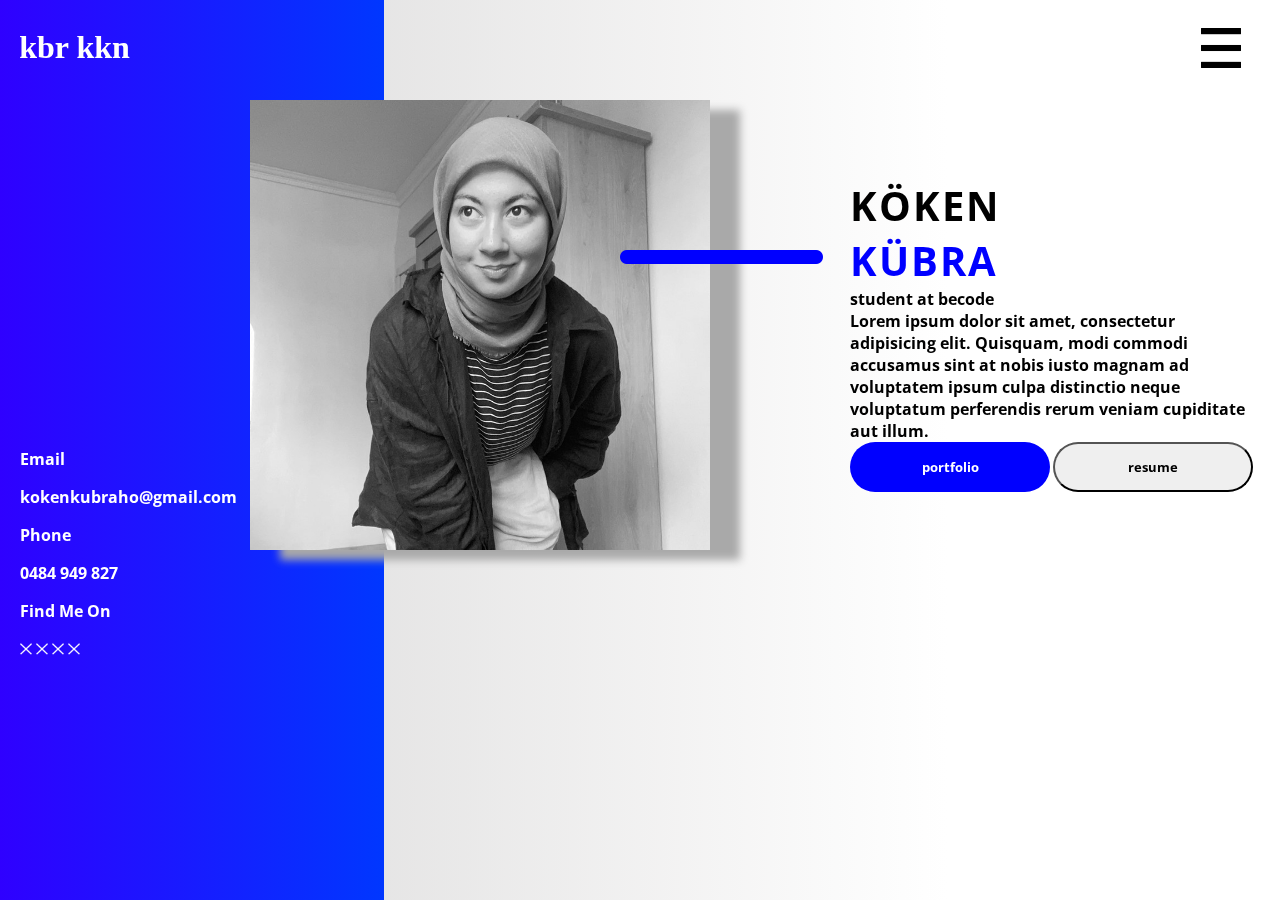
<file: v-card/index.html>
<!DOCTYPE html>
<html lang="en">
<head>
    <meta charset="UTF-8">
    <meta http-equiv="X-UA-Compatible" content="IE=edge">
    <meta name="viewport" content="width=device-width, initial-scale=1.0">
    <link rel="stylesheet" href="style.css">
    <title>V-card</title>
</head>
<body>
    <div id="backgroundB"></div>
    <div id="backgroundW"></div>
    <header>
        <nav>
            <h1>kbr kkn</h1>
            <img src="menu.png" alt="menu" id="menu" >
        </nav>
    </header>
    <img src="IMG-9816.jpg" alt="me" id="me">
    <div class="aboutme">
        
        <div class="myname bolder">KÖKEN</div>
        <div class="myname bolder kubra">KÜBRA</div>
        <div class="study">student at becode</div>
        <div class="text">Lorem ipsum dolor sit amet,
             consectetur adipisicing elit. Quisquam,
              modi commodi accusamus sint at nobis iusto magnam
              ad voluptatem ipsum culpa distinctio neque voluptatum
             perferendis rerum veniam cupiditate aut illum.</div>
        <div class="button"> 
            <button class="btn pf">portfolio</button>
            <button class="btn">resume</button>
        </div>
    </div>
    <div class="contact">
        <p class="bolder">Email</p>
        <p>kokenkubraho@gmail.com</p>
        <P class="bolder">Phone</P>
        <p>0484 949 827</p>
        <P class="bolder">Find Me On</P>
        <div class="socialM">
            <img src="close.png" alt="res" class="close">
            <img src="close.png" alt="res" class="close">
            <img src="close.png" alt="res" class="close">
            <img src="close.png" alt="res" class="close">
        </div>
    </div>
    <img src="rectbleu.png" alt="rect" class="rectbleu">
</body>
</html>
</file>
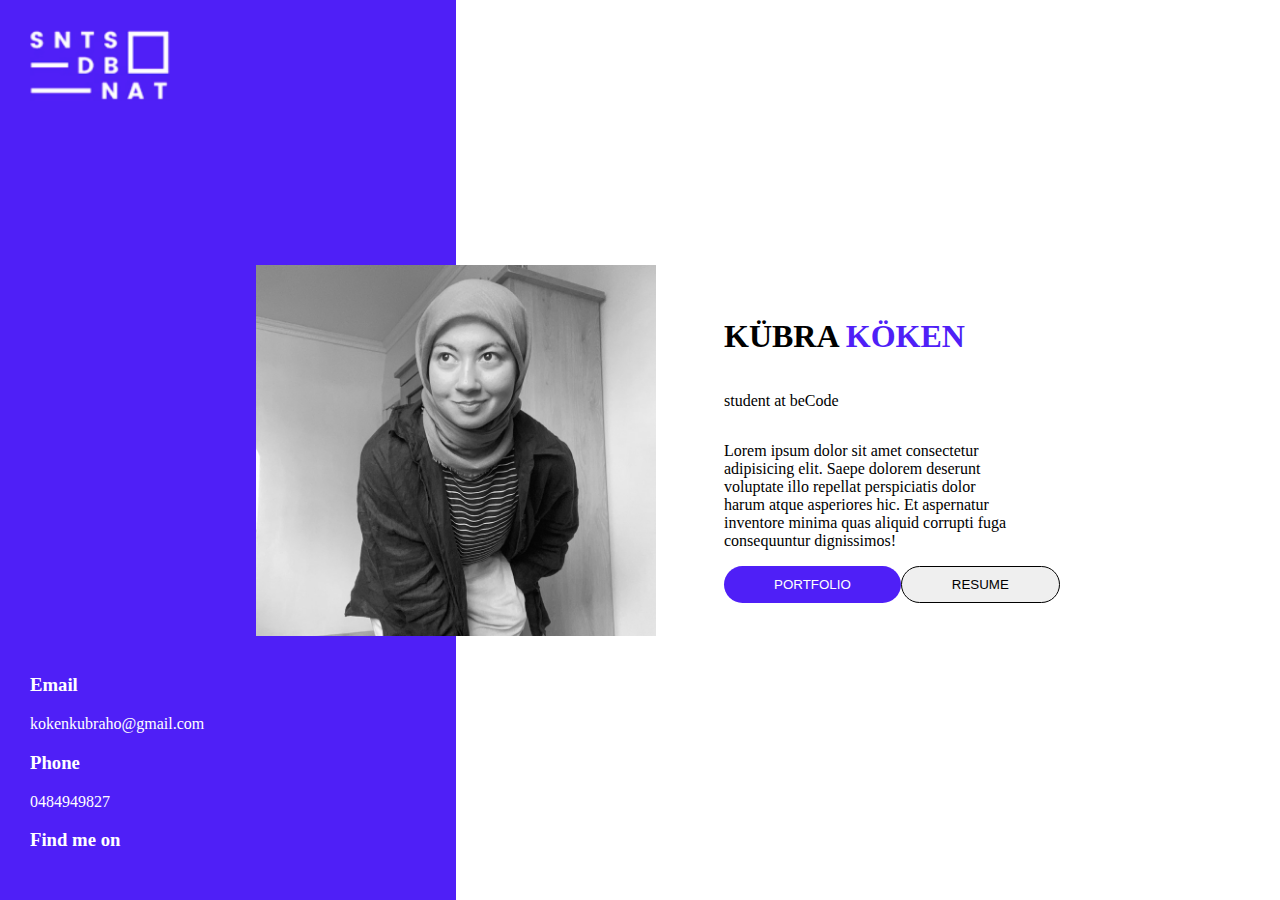
<file: v-cardNew/index.html>
<!DOCTYPE html>
<html lang="en">
<head>
    <meta charset="UTF-8">
    <meta http-equiv="X-UA-Compatible" content="IE=edge">
    <meta name="viewport" content="width=device-width, initial-scale=1.0">
    <title>my v card</title>
    <link rel="stylesheet" href="style.css">
    <link rel="stylesheet" href="https://cdnjs.cloudflare.com/ajax/libs/font-awesome/6.2.0/css/all.min.css" 
    integrity="sha512-xh6O/CkQoPOWDdYTDqeRdPCVd1SpvCA9XXcUnZS2FmJNp1coAFzvtCN9BmamE+4aHK8yyUHUSCcJHgXloTyT2A=="
     crossorigin="anonymous" referrerpolicy="no-referrer" />

</head>
<body>
    <div class="container">
        <div class="left">
            <div class="logo">
                <img src="logo.png" class="logo" alt="logo">
            </div>
            <div class="footer">
                <h3>Email</h3>
                <p>kokenkubraho@gmail.com</p>
                <h3>Phone</h3>
                <p>0484949827</p>
                <h3>Find me on</h3>
            </div>
        </div>
        <div class="middle">
            <div class="blueWhite"></div>
            <img src="IMG-9816.jpg" class="me" alt="me">
            <div class="blueWhite">
                <img src="logo.png" id="midim" alt="logo2">
            </div>
        </div>

        <div class="right">
            <div class="rightcontent">
                <div class="rightleft"> 
                    <div class="info">
                        <h1>KÜBRA<span> KÖKEN</span></h1>
                        <p>student at beCode</p>
                        <p>Lorem ipsum dolor sit amet consectetur adipisicing elit.
                        Saepe dolorem deserunt voluptate illo repellat perspiciatis dolor harum atque asperiores hic.
                        Et aspernatur inventore minima quas aliquid corrupti fuga consequuntur dignissimos!
                        </p>
                        <div class="btn-flex">
                            <button class="btn-pf">PORTFOLIO</button>
                            <button class="btn-res">RESUME</button>
                        </div>
                    </div>
                </div>
                <div class="rightRight">
                    <div class="menu-container">
                        <i class="fa-solid fa-bars"></i>
                     </div>
                </div>
            </div>
        </div>
    </div>
</body>
</html>
</file>
<file: v-card/style.css>
@font-face {
    font-family: "OpenSans-Bold";
    src: url("OpenSans-Bold.ttf");
}
.bolder{
    font-weight: bold;
}
body{
    margin-left: auto;
    margin-right: 20px;
}
/*background color*/

#backgroundB{
    position: fixed;
    top: 0px;
    left: 0px;
    width: 30%;
    height: 100%;
    background: rgb(47, 0, 255);
    background: linear-gradient(90deg, rgba(47, 0, 255,1) 0%, rgb(0, 55, 255) 100%);
    z-index: -1;

}
#backgroundW{
    position: fixed;
    top: 0px;
    left: 0px;
    width: 100%;
    height: 100%;
    background: rgb(198,198,198);
    background: linear-gradient(90deg, rgb(213, 212, 212) 0%, rgba(255,255,255,1) 74%);
    z-index: -2;
}
/*nab-bar*/

header {
    width: 100%;
    height: 70px;
    top: 0px;
  }
nav{
    display: flex;
    align-items: center;
    justify-content: center;
}

nav h1{color: rgb(255, 255, 255);
    display: inline;
    margin-right: 85%;
}

 nav #menu{
    height: 40px;
    width: 40px;
    display: inline;
    left: 700px;
    top: 20px;
   
}
/*main image*/
#me{
    width: 460px;
    height: 450px;
    z-index: 1;
    position: absolute;
    top: 100px;
    left: 250px;
    filter: drop-shadow(30px 10px 4px #a9a9a9);
}

/*about me*/
.aboutme{
    font-family: "OpenSans-Bold", serif;
    height: 20%;
    width: 32%;
    left: 850px;
    top: 100px;
    position: relative;
}
.myname{
    font-family: "OpenSans-Bold", serif;
    font-size: 40px;
    letter-spacing: 2px;
}
.kubra {
    color: blue;
   
}
.btn{
    text-decoration: none;
    font-family: "OpenSans-Bold", serif;
    border-radius: 30px;
    width: 200px;
    height: 50px;
}
.pf{
    color: white;
    background-color: blue;
    border: 0px;
}
.button{
    display: flex;
    justify-content: space-between;
}
/*contact*/

.contact{
    font-family: "OpenSans-Bold", serif;
    left: 20px;
    top: 40px;
    position: relative;
    color: white;
}
.socilaM{
    display: flex;
    justify-content: space-between;
}
.close{
    display: inline-block;
    width: 12px;
    height: 12px;
}
 .rectbleu{
    position: absolute;
   top: 250px;
   left: 620px;
   z-index: 3;
 }
</file>
<file: v-cardNew/style.css>
*{
	box-sizing: border-box;
}
body{
	margin: 0;
}
.container{
    width: 100vw;
    height: 100vh;
    display: flex;
}
@media screen and (min-width: 600px){
    img#midim{
        display: none;
    }
}
@media screen and (max-width: 600px){
    div.left{
        display: none;
    }
    div.container{
        width: 100vw;
        height: 100vh;
        display: block;
    }
    div.middle{
        height: 100%;
        width: 100%;
        display: flex;
        flex-direction: column;
        justify-content:space-around;
    }
    div.right{
        width: 100vw;
        height: 100vh;
        display: block;
    }
}
.left{
    height: 100%;
	width: 20%;
	background-color: #4f1ff7;
	display: flex;
	flex-direction: column;
	justify-content: space-between;
	padding: 30px;
	color: white;
}
.middle{
    height: 100%;
	width: 35%;
	display: flex;
	flex-direction: column;
	justify-content:space-around;
}
.right{
	height: 100%;
	width: 45%;
	/*background-color: yellow;*/
	padding: 30px;
	padding-left: 0;
}
.rightcontent{
    display: flex;
    height: 100%;
}
.blueWhite{
    height: 100%;
    width: 200px;
    background-color: #4f1ff7;
}
.logo{
    width: 140px;
    height: 1ç0px;
}
.me{
    width:400px;
    height: 400px;
}
.rightleft{
    width: 60%;
    height: 100%;
    display: flex;
    flex-direction: column;
    justify-content: center;
}
.btn-flex{
    display: flex;
    flex-direction: row;
    justify-content: space-between;
}
.info{
	display: flex;
	flex-direction: column;
	justify-content: center;
	padding: 20px;
}
   /* justify-content: space-around;*/

.rightRight{
    width: 30%;
    height: 100%;
    display: flex;
    flex-direction: column;
}
.btn-pf{
	color: white;
	background-color: #4f1ff7;
	border-radius: 30px;
	padding: 10px 50px;
    border: none;

}
#midim{
    width: 150px;
    height: 1ç0px;
}
span{color: #4f1ff7;}
.btn-res{
	border-radius: 30px;
	border: solid black 1px;
	padding: 10px 50px;
}
.menu-container i{
    display: flex;
    justify-content: right;
    font-size: 50px;
	cursor: pointer;
	transition: opacity ease 1s
}
.menu-container i:hover{
	opacity: 0.4;
}
</file>
